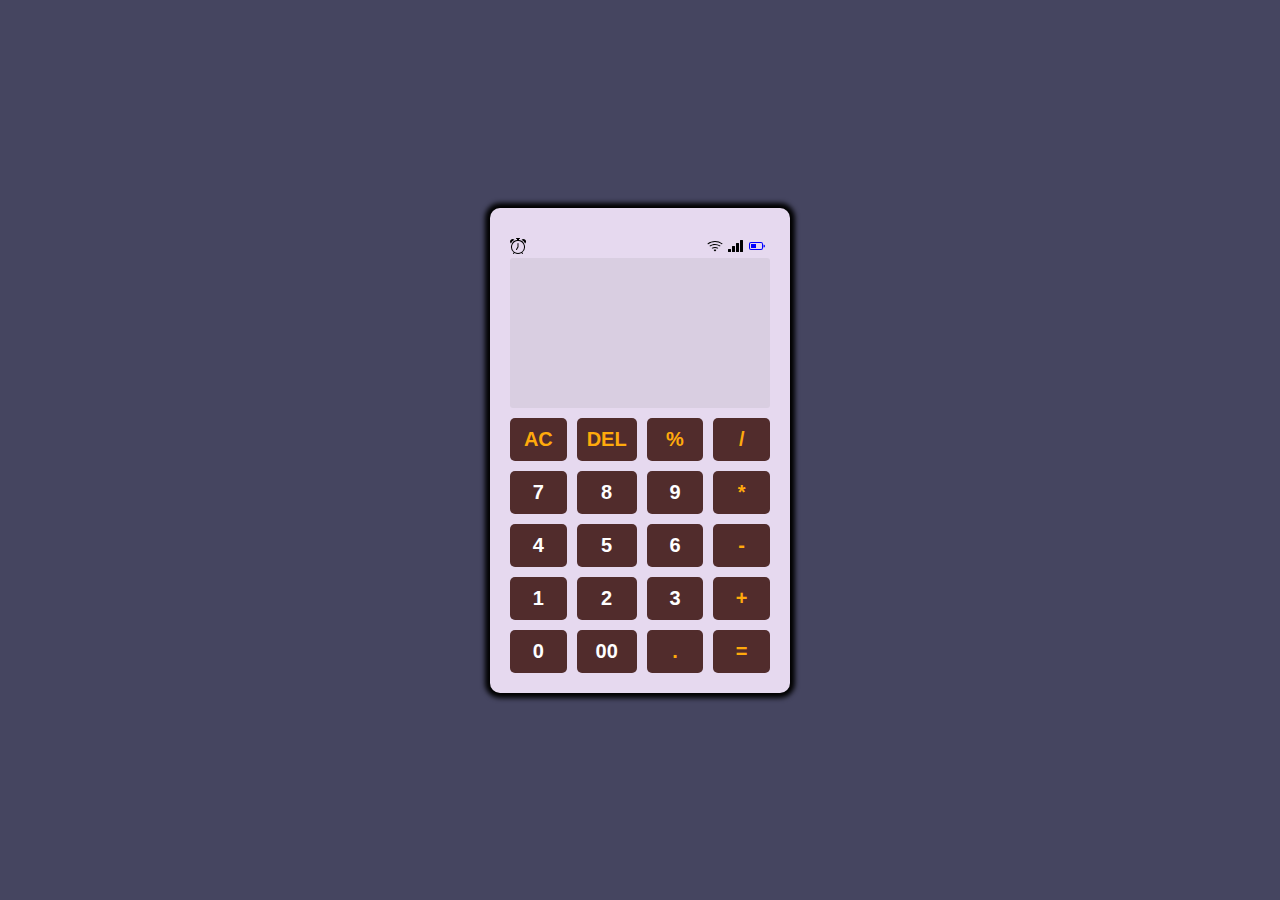
<file: calculator2/index.html>
<!DOCTYPE html>
<html lang="en">

<head>
    <meta charset="UTF-8">
    <meta name="viewport" content="width=device-width, initial-scale=1.0">
    <title>Calculator</title>
    <link rel="stylesheet" href="calculator2.css">
</head>

<body>
    <div class="container">
        <div class="icon">
            <svg class="battery" xmlns="http://www.w3.org/2000/svg" width="16" height="16" fill="currentColor"
                class="bi bi-battery-half" viewBox="0 0 16 16">
                <path d="M2 6h5v4H2V6z" />
                <path
                    d="M2 4a2 2 0 0 0-2 2v4a2 2 0 0 0 2 2h10a2 2 0 0 0 2-2V6a2 2 0 0 0-2-2H2zm10 1a1 1 0 0 1 1 1v4a1 1 0 0 1-1 1H2a1 1 0 0 1-1-1V6a1 1 0 0 1 1-1h10zm4 3a1.5 1.5 0 0 1-1.5 1.5v-3A1.5 1.5 0 0 1 16 8z" />
            </svg>
            <svg class="network" xmlns="http://www.w3.org/2000/svg" width="16" height="16" fill="currentColor"
                class="bi bi-reception-4" viewBox="0 0 16 16">
                <path
                    d="M0 11.5a.5.5 0 0 1 .5-.5h2a.5.5 0 0 1 .5.5v2a.5.5 0 0 1-.5.5h-2a.5.5 0 0 1-.5-.5v-2zm4-3a.5.5 0 0 1 .5-.5h2a.5.5 0 0 1 .5.5v5a.5.5 0 0 1-.5.5h-2a.5.5 0 0 1-.5-.5v-5zm4-3a.5.5 0 0 1 .5-.5h2a.5.5 0 0 1 .5.5v8a.5.5 0 0 1-.5.5h-2a.5.5 0 0 1-.5-.5v-8zm4-3a.5.5 0 0 1 .5-.5h2a.5.5 0 0 1 .5.5v11a.5.5 0 0 1-.5.5h-2a.5.5 0 0 1-.5-.5v-11z" />
            </svg>
            <svg class="wi-fi" xmlns="http://www.w3.org/2000/svg" width="16" height="16" fill="currentColor"
                class="bi bi-wifi" viewBox="0 0 16 16">
                <path
                    d="M15.384 6.115a.485.485 0 0 0-.047-.736A12.444 12.444 0 0 0 8 3C5.259 3 2.723 3.882.663 5.379a.485.485 0 0 0-.048.736.518.518 0 0 0 .668.05A11.448 11.448 0 0 1 8 4c2.507 0 4.827.802 6.716 2.164.205.148.49.13.668-.049z" />
                <path
                    d="M13.229 8.271a.482.482 0 0 0-.063-.745A9.455 9.455 0 0 0 8 6c-1.905 0-3.68.56-5.166 1.526a.48.48 0 0 0-.063.745.525.525 0 0 0 .652.065A8.46 8.46 0 0 1 8 7a8.46 8.46 0 0 1 4.576 1.336c.206.132.48.108.653-.065zm-2.183 2.183c.226-.226.185-.605-.1-.75A6.473 6.473 0 0 0 8 9c-1.06 0-2.062.254-2.946.704-.285.145-.326.524-.1.75l.015.015c.16.16.407.19.611.09A5.478 5.478 0 0 1 8 10c.868 0 1.69.201 2.42.56.203.1.45.07.61-.091l.016-.015zM9.06 12.44c.196-.196.198-.52-.04-.66A1.99 1.99 0 0 0 8 11.5a1.99 1.99 0 0 0-1.02.28c-.238.14-.236.464-.04.66l.706.706a.5.5 0 0 0 .707 0l.707-.707z" />
            </svg>
            <svg class="alarm" xmlns="http://www.w3.org/2000/svg" width="16" height="16" fill="currentColor"
                class="bi bi-alarm" viewBox="0 0 16 16">
                <path d="M8.5 5.5a.5.5 0 0 0-1 0v3.362l-1.429 2.38a.5.5 0 1 0 .858.515l1.5-2.5A.5.5 0 0 0 8.5 9V5.5z" />
                <path
                    d="M6.5 0a.5.5 0 0 0 0 1H7v1.07a7.001 7.001 0 0 0-3.273 12.474l-.602.602a.5.5 0 0 0 .707.708l.746-.746A6.97 6.97 0 0 0 8 16a6.97 6.97 0 0 0 3.422-.892l.746.746a.5.5 0 0 0 .707-.708l-.601-.602A7.001 7.001 0 0 0 9 2.07V1h.5a.5.5 0 0 0 0-1h-3zm1.038 3.018a6.093 6.093 0 0 1 .924 0 6 6 0 1 1-.924 0zM0 3.5c0 .753.333 1.429.86 1.887A8.035 8.035 0 0 1 4.387 1.86 2.5 2.5 0 0 0 0 3.5zM13.5 1c-.753 0-1.429.333-1.887.86a8.035 8.035 0 0 1 3.527 3.527A2.5 2.5 0 0 0 13.5 1z" />
            </svg>

        </div>
        <input type="text" class="result" id="result">
        <div class="buttons">
            <button class="operator" value="AC" onclick="clearScreen()">AC</button>
            <button class="operator" value="DEL" onclick=" deleteLastDigit()">DEL</button>
            <button class="operator" value="%" onclick="display('%')">%</button>
            <button class="operator" value="/" onclick="display('/')">/</button>

            <button value="7" onclick="display('7')">7</button>
            <button value="8" onclick="display('8')">8</button>
            <button value="9" onclick="display('9')">9</button>
            <button class="operator" value="*" onclick="display('*')">*</button>

            <button value="4" onclick="display('4')">4</button>
            <button value="5" onclick="display('5')">5</button>
            <button value="6" onclick="display('6')">6</button>
            <button class="operator" value="-" onclick="display('-')">-</button>

            <button value="1" onclick="display('1')">1</button>
            <button value="2" onclick="display('2')">2</button>
            <button value="3" onclick="display('3')">3</button>
            <button class="operator" value="+" onclick="display('+')">+</button>

            <button value="0" onclick="display('0')">0</button>
            <button value="00" onclick="display('00')">00</button>
            <button class="operator" value="." onclick="display('.')">.</button>
            <button class="operator" value="=" onclick="calculate()">=</button>
        </div>
    </div>
    <script src="calculator2.js"></script>
</body>

</html>
</file>
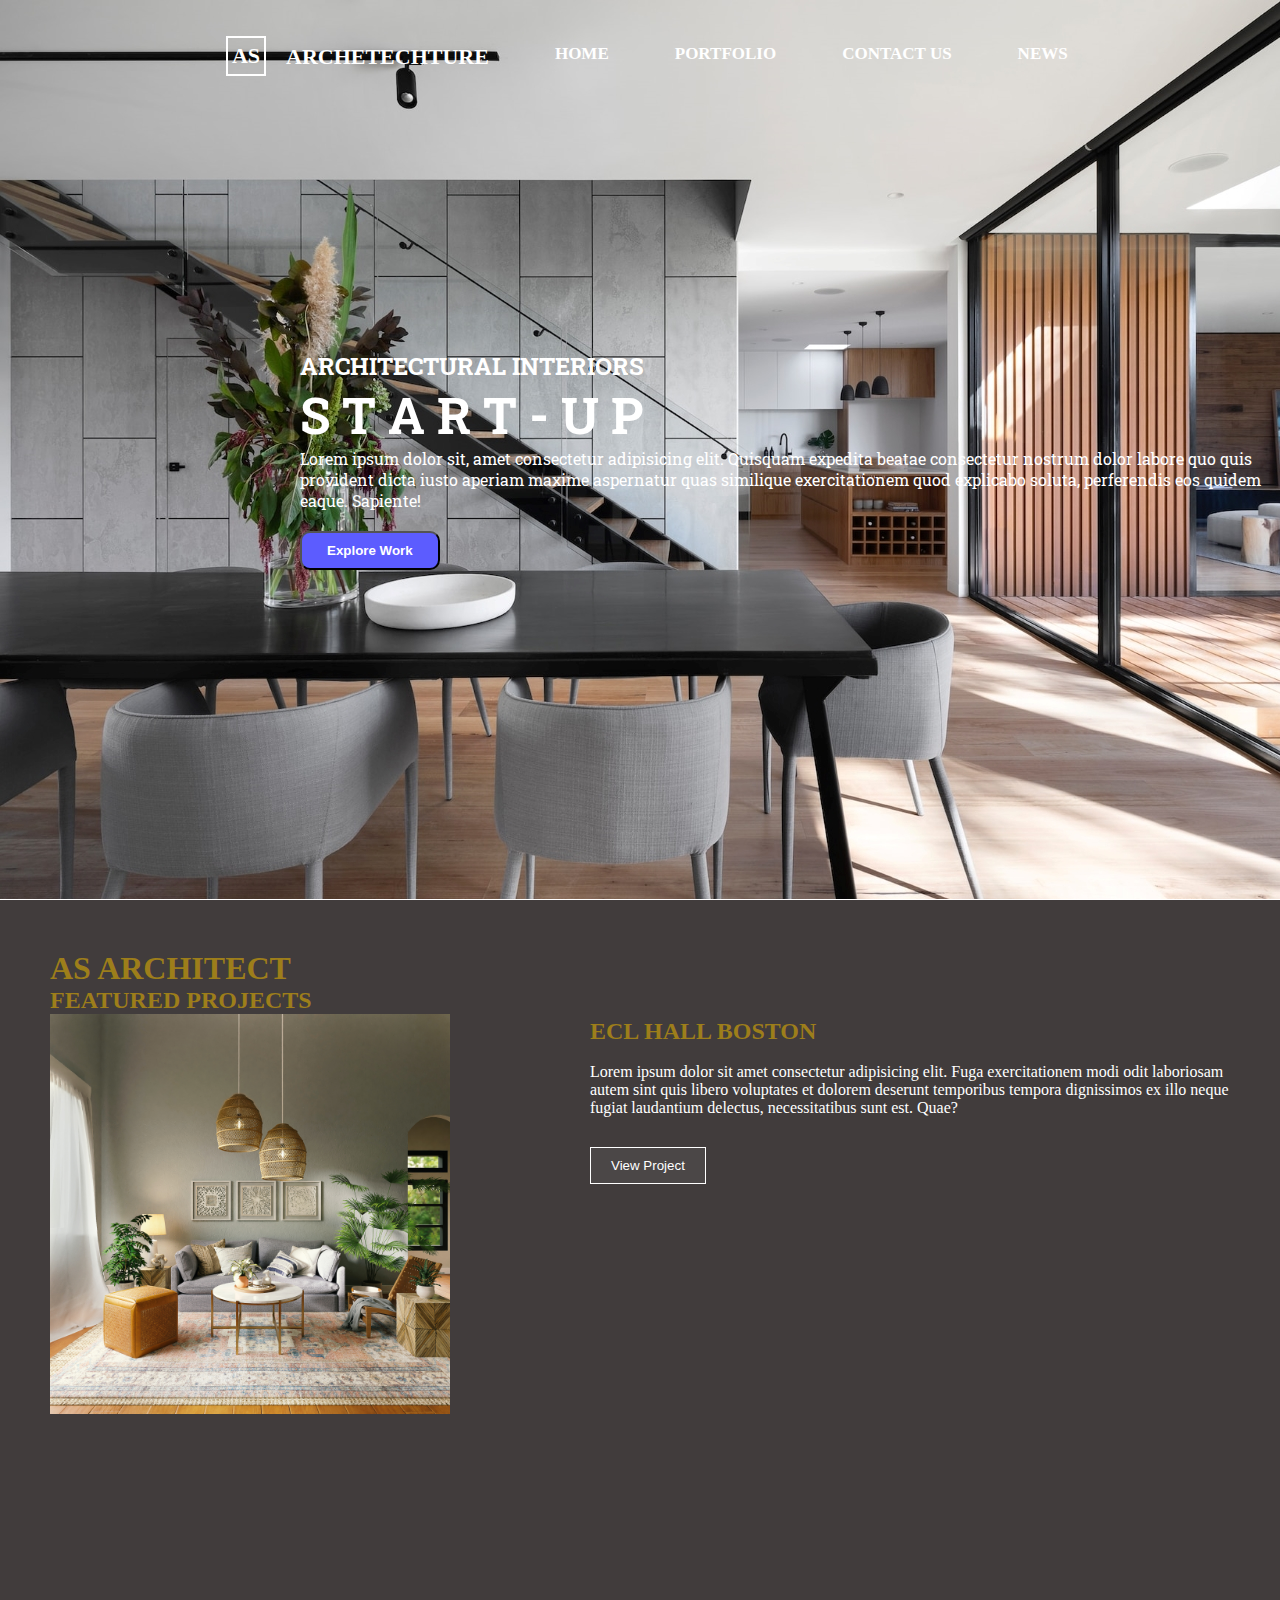
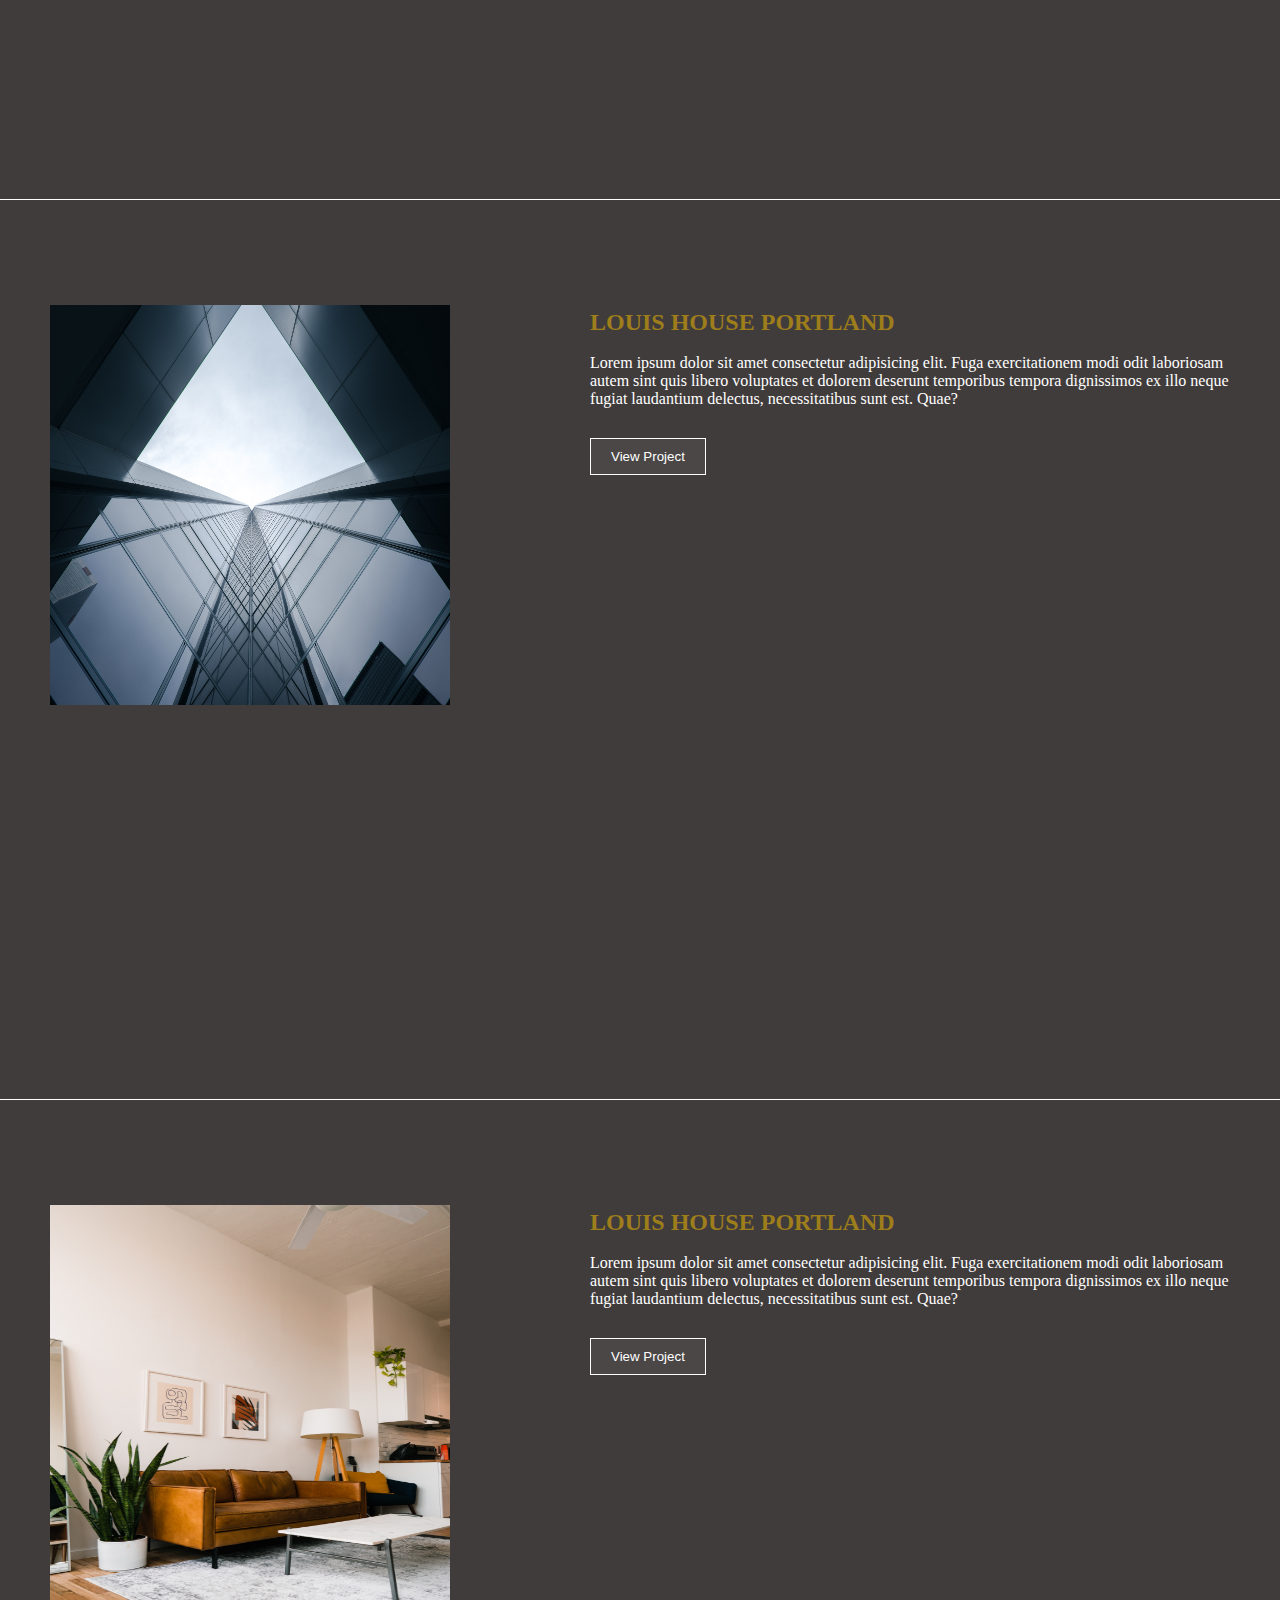
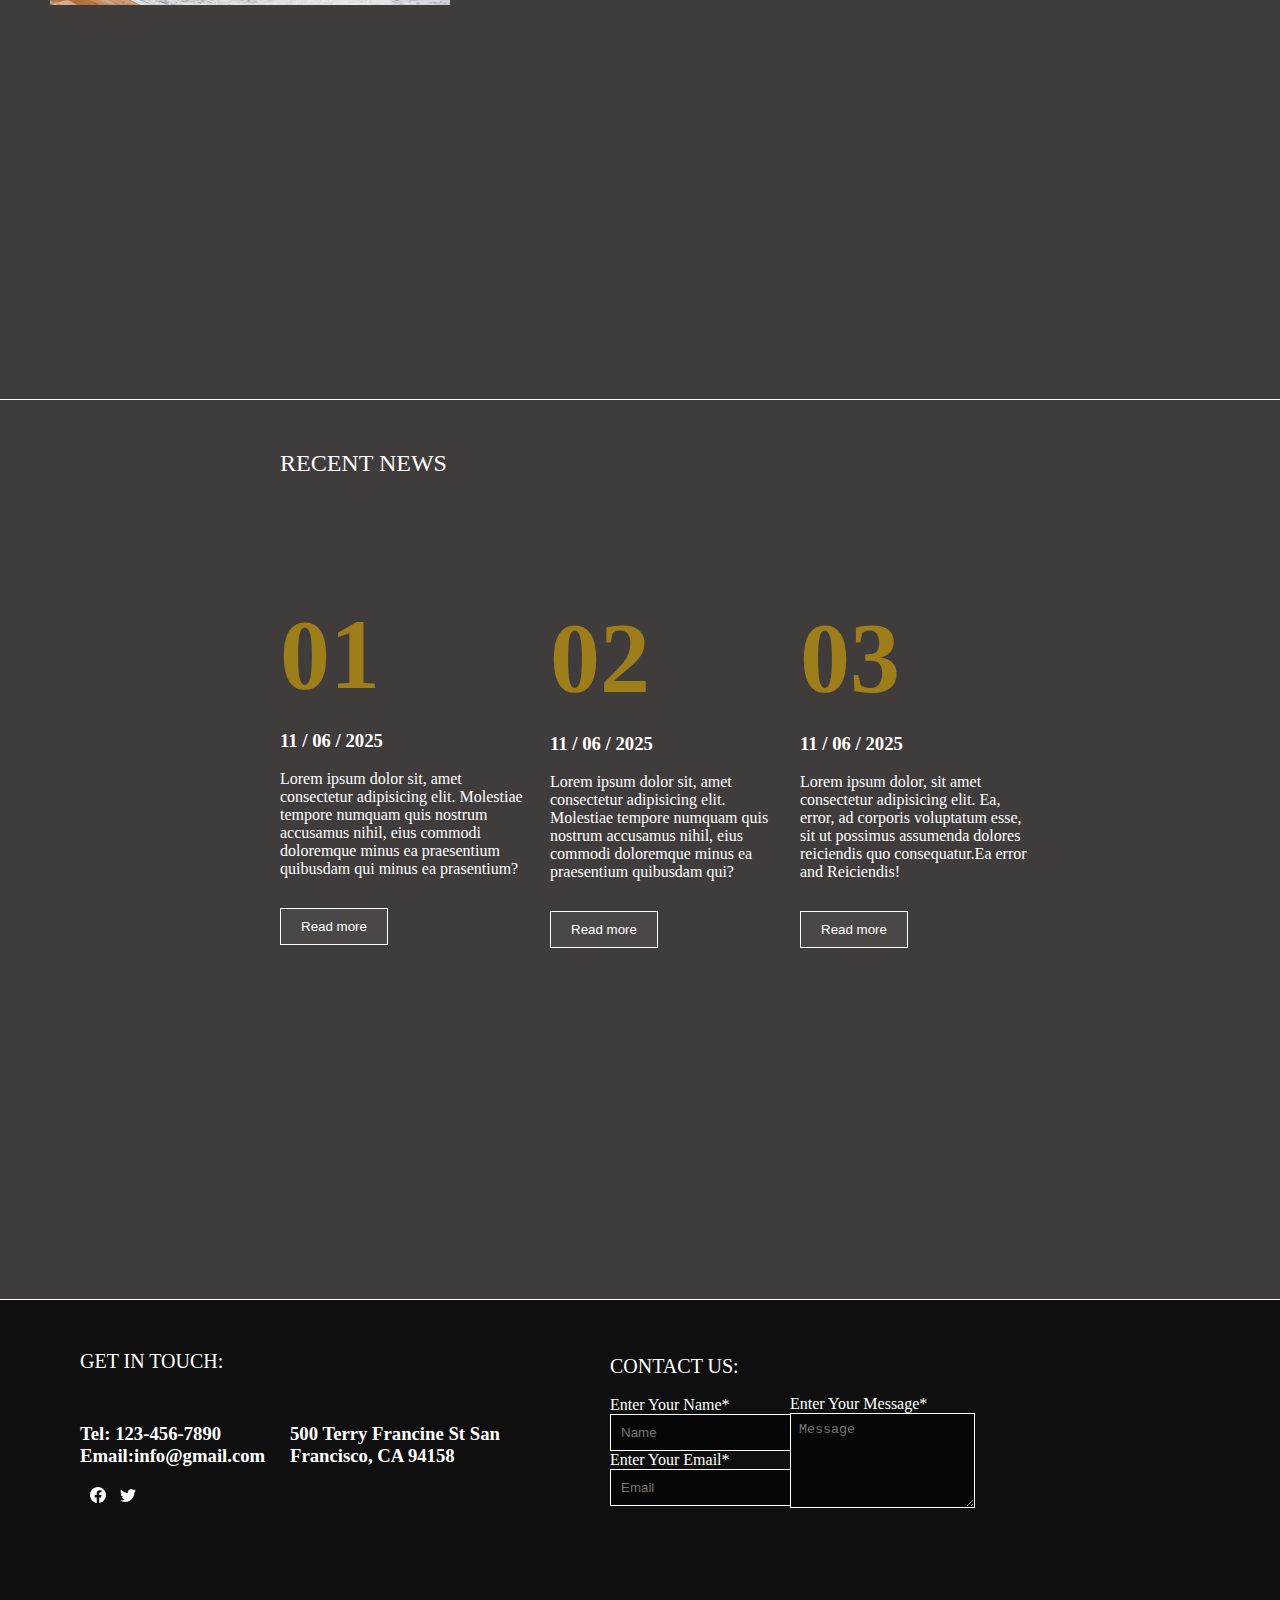
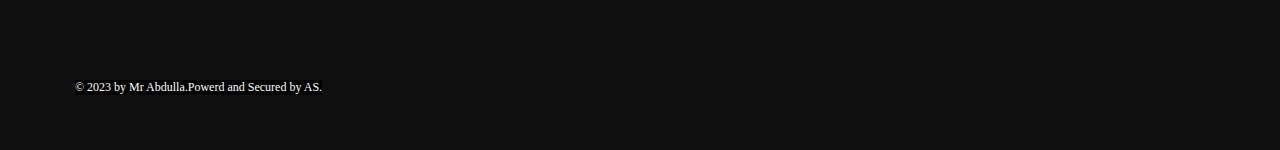
<file: Landing2/index.html>
<!DOCTYPE html>
<html lang="en">

<head>
    <meta charset="UTF-8">
    <meta name="viewport" content="width=device-width, initial-scale=1.0">
    <title>Landing Page</title>
    <link rel="stylesheet" href="https://cdnjs.cloudflare.com/ajax/libs/font-awesome/4.7.0/css/font-awesome.min.css">
    <link rel="stylesheet" href="landing2.css">
</head>

<body>
    <div class="container">

        <div class="navbar">
            <a href="#" class="logo">
                <div class="logbox">AS</div>ARCHETECHTURE
            </a>
            <div id="nav-links">
                <a href="#">HOME</a>
                <a href="#">PORTFOLIO</a>
                <a href="#">CONTACT US</a>
                <a href="#">NEWS</a>
            </div>
            <a href="javascript:void(0);" class="icon" onclick="myFunction()">
                <i class="fa fa-bars"></i></a>
        </div>
        <div class="prof">
            <h2>ARCHITECTURAL INTERIORS</h2>
            <h1>S T A R T - U P</h1>
            <p>Lorem ipsum dolor sit, amet consectetur adipisicing elit. Quisquam expedita beatae consectetur nostrum
                dolor labore quo quis provident dicta iusto aperiam maxime aspernatur quas similique exercitationem quod
                explicabo soluta, perferendis eos quidem eaque. Sapiente!</p>
            <button class="btn">Explore Work</button>
        </div>
    </div>
    <div class="secndbox">
        <div class="contscnd">
            <h1>AS ARCHITECT</h1>
            <h2>FEATURED PROJECTS</h2>
            <div class="contimg">
                <div class="image">
                    <img src="interior5.jpg" alt="">
                </div>
                <div class="text">
                    <h2>ECL HALL BOSTON</h2><br>
                    <p>Lorem ipsum dolor sit amet consectetur adipisicing elit. Fuga exercitationem modi odit laboriosam
                        autem sint quis libero voluptates et dolorem deserunt temporibus tempora dignissimos ex illo
                        neque fugiat laudantium delectus, necessitatibus sunt est. Quae?</p>
                    <button class="btn">View Project</button>
                </div>
            </div>
        </div>
    </div>
    <div class="thrdbox">
        <div class="contthrd">
            <div class="contpic">
                <div class="image">
                    <img src="archetec2.jpg" alt="">
                </div>
                <div class="txttrd">
                    <h2>LOUIS HOUSE PORTLAND</h2><br>
                    <p>Lorem ipsum dolor sit amet consectetur adipisicing elit. Fuga exercitationem modi odit laboriosam
                        autem sint quis libero voluptates et dolorem deserunt temporibus tempora dignissimos ex illo
                        neque fugiat laudantium delectus, necessitatibus sunt est. Quae?</p>
                    <button class="btn">View Project</button>
                </div>
            </div>
        </div>
    </div>
    <div class="forthdbox">
        <div class="contforth">
            <div class="contpic">
                <div class="image">
                    <img src="interior3.jpg" alt="">
                </div>
                <div class="txtforth">
                    <h2>LOUIS HOUSE PORTLAND</h2><br>
                    <p>Lorem ipsum dolor sit amet consectetur adipisicing elit. Fuga exercitationem modi odit laboriosam
                        autem sint quis libero voluptates et dolorem deserunt temporibus tempora dignissimos ex illo
                        neque fugiat laudantium delectus, necessitatibus sunt est. Quae?</p>
                    <button class="btn">View Project</button>
                </div>
            </div>
        </div>
    </div>
    <div class="newsbox">
        <div class="news1">
            <h2>RECENT NEWS</h2>
            <h1 class="num">01</h1><br>
            <h3>11 / 06 / 2025</h3><br>
            <p>Lorem ipsum dolor sit, amet consectetur adipisicing elit. Molestiae tempore numquam quis nostrum
                accusamus nihil, eius commodi doloremque minus ea praesentium quibusdam qui minus ea prasentium?</p>
            <button class="btns">Read more</button>
        </div>
        <div class="news2">
            <h1 class="num">02</h1><br>
            <h3>11 / 06 / 2025</h3><br>
            <p>Lorem ipsum dolor sit, amet consectetur adipisicing elit. Molestiae tempore numquam quis nostrum
                accusamus nihil, eius commodi doloremque minus ea praesentium quibusdam qui?</p>
            <button class="btns">Read more</button>
        </div>
        <div class="news3">
            <h1 class="num">03</h1><br>
            <h3>11 / 06 / 2025</h3><br>
            <p>Lorem ipsum dolor, sit amet consectetur adipisicing elit. Ea, error, ad corporis voluptatum esse, sit ut
                possimus assumenda dolores reiciendis quo consequatur.Ea error and Reiciendis!</p>
            <button class="btns">Read more</button>
        </div>
    </div>
<div class="contact">
    <div class="cont1">
         <h2 class="headding">GET IN TOUCH:</h2>
         <h3>Tel: 123-456-7890</h3>
         <h3>Email:info@gmail.com</h3>
         <svg xmlns="http://www.w3.org/2000/svg" width="16" height="16" fill="currentColor" class="bi bi-facebook" viewBox="0 0 16 16">
            <path d="M16 8.049c0-4.446-3.582-8.05-8-8.05C3.58 0-.002 3.603-.002 8.05c0 4.017 2.926 7.347 6.75 7.951v-5.625h-2.03V8.05H6.75V6.275c0-2.017 1.195-3.131 3.022-3.131.876 0 1.791.157 1.791.157v1.98h-1.009c-.993 0-1.303.621-1.303 1.258v1.51h2.218l-.354 2.326H9.25V16c3.824-.604 6.75-3.934 6.75-7.951z"/>
          </svg>
          <svg xmlns="http://www.w3.org/2000/svg" width="16" height="16" fill="currentColor" class="bi bi-twitter" viewBox="0 0 16 16">
            <path d="M5.026 15c6.038 0 9.341-5.003 9.341-9.334 0-.14 0-.282-.006-.422A6.685 6.685 0 0 0 16 3.542a6.658 6.658 0 0 1-1.889.518 3.301 3.301 0 0 0 1.447-1.817 6.533 6.533 0 0 1-2.087.793A3.286 3.286 0 0 0 7.875 6.03a9.325 9.325 0 0 1-6.767-3.429 3.289 3.289 0 0 0 1.018 4.382A3.323 3.323 0 0 1 .64 6.575v.045a3.288 3.288 0 0 0 2.632 3.218 3.203 3.203 0 0 1-.865.115 3.23 3.23 0 0 1-.614-.057 3.283 3.283 0 0 0 3.067 2.277A6.588 6.588 0 0 1 .78 13.58a6.32 6.32 0 0 1-.78-.045A9.344 9.344 0 0 0 5.026 15z"/>
          </svg>
         
        </div>
        
   <div class="cont2">
    <h3>500 Terry Francine St San Francisco, CA 94158</h3>
   </div>
   <div class="cont3">
    <h2 class="headding">CONTACT US:</h2>
    <br>
    <label for="name">Enter Your Name*</label>
    <input type="text" placeholder="Name">
    <label for="name">Enter Your Email*</label>
    <input type="text" placeholder="Email">
</div>
<div class="cont4">
    <label for="name">Enter Your Message*</label>
    <textarea class="msg" type="text" placeholder="Message"></textarea>
</div>

</div>
<footer>&#169; 2023 by Mr Abdulla.Powerd and Secured by AS.</footer>
    <script src="landing2.js"></script>
</body>

</html>
</file>
<file: calculator2/calculator2.css>
* {
    margin: 0;
    padding: 0;
    box-sizing: border-box;
}

body {
    height: 100vh;
    align-items: center;
    justify-content: center;
    display: flex;
    background-color: #454560;
}

.container {
    position: relative;
    max-width: 300px;
    width: 100%;
    border-radius: 10px;
    padding: 30px 20px 20px;
    box-shadow: 0 5px 10px rgb(87, 78, 190);
    background-color:#e6d9ef;
    box-shadow: 0px 0px 5px 5px;
}

.result {
    width: 100%;
    height: 150px;
    margin-bottom: 10px;
    font-size: 23px;
    outline: none;
    border: none;
    border-radius: 3px;
    text-align: right;
    background-color:#d9cee1;
}

.buttons {
    display: grid;
    grid-gap: 10px;
    grid-template-columns: repeat(4, 1fr);

}

.buttons button {
    padding: 10px;
    border-radius: 5px;
    border: none;
    background-color: #512c2c;
    font-size: 20px;
    cursor: pointer;
   font-weight: 600;
   color: white;
}

.buttons button:active {
    transform: scale(0.99);
    background-color: #f8d8d8;
}

.buttons .operator {
    color: rgb(255, 170, 12);
   
}
.battery, .network, .wi-fi{
    float: right;
    margin-right: 5px;
}
.battery{
    color: blue;
}
</file>
<file: Landing2/landing2.css>
@import url('https://fonts.googleapis.com/css2?family=Bebas+Neue&family=Domine&family=Roboto+Slab:wght@200;300;400&display=swap');

* {
    box-sizing: border-box;
    margin: 0;
    padding: 0;
}

body {
    background-color: black;
    
}

.container {
    /*background-color: aqua;*/
    height: 100vh;
    width: 100vw;
    background-image: url('interior4.jpg');
    background-repeat: no-repeat;
    border-bottom: 0.25px solid #fff;
}

.navbar {
    overflow: hidden;
    position: relative;
}

.navbar .logo {
    font-size: 22px;
    font-weight: 600;
    display: flex;
    margin-left: 210px;
}

.navbar a {
    float: left;
    color: white;
    padding: 14px 16px;
    text-decoration: none;
    font-size: 17px;
    margin-top: 30px;
}

.navbar #nav-links a {
    text-decoration: none;
    padding-left: 50px;
    font-weight: bold;
}

.navbar a.icon {
    float: right;
    display: none;
}

.navbar a:hover {
    background-color: #ddd;
    color: black;
    border-radius: 6px;
}

.active {
    background-color: #04AA6D;
    color: white
}

.prof {
    flex-wrap: wrap;
    margin-top: 260px;
}

.prof h2 {
    margin-left: 300px;
    color: white;
    font-family: 'Bebas Neue', sans-serif;
    font-family: 'Domine', serif;
    font-family: 'Roboto Slab', serif;
}

.prof h1 {
    margin-left: 300px;
    font-size: 50px;
    color: white;
    font-family: 'Bebas Neue', sans-serif;
    font-family: 'Domine', serif;
    font-family: 'Roboto Slab', serif;
}

.prof p {
    margin-left: 300px;
    color: white;
    font-family: 'Bebas Neue', sans-serif;
    font-family: 'Domine', serif;
    font-family: 'Roboto Slab', serif;
}

.prof .btn {
    margin: 20px 0px 0px 300px;
    padding: 10px 25px 10px 25px;
    background-color: rgb(92, 92, 255);
    border-radius: 10px;
    color: white;
    font-weight: 600;
    cursor: pointer;
}

.prof .btn:hover {
    background-color: rgb(193, 193, 255);
}


.logbox {
    height: 40px;
    width: 40px;
    border: 2px solid #fff;
    margin-right: 20px;
    margin-top: -8px;
    text-align: center;
    padding-top: 5px;
}

.secndbox {
    height: 100vh;
    width: 100vw;
    background-color: rgb(65, 60, 60);
    border-bottom: 0.25px solid #fff;
}

.secndbox .contscnd {
    padding: 50px 50px 0px 50px;
}

.secndbox .contscnd h1,
h2 {
    color: rgba(194, 152, 14, 0.719);
}

.secndbox .contimg .image {
    width: 50vw;
}

.secndbox .contimg .image img {
    height: 400px;
    width: 400px;
}

.secndbox .contimg .text {
    float: right;
    width: 50vw;
    margin-top: -400px;
}

.secndbox .contimg .text .btn {
    padding: 10px 20px 10px 20px;
    border: 1px solid #fff;
    background-color: rgb(75, 71, 71);
    color: #fff;
    margin-top: 30px;
    cursor: pointer;
}

.secndbox .contimg .text .btn:hover {
    background-color: #ddd;
}

.secndbox .contimg .text p {
    flex-wrap: wrap;
    color: #fff;
}

.secndbox .contimg .text h2 {
    color: rgba(194, 152, 14, 0.719);
}

.thrdbox {
    height: 100vh;
    width: 100vw;
    background-color: rgb(65, 60, 60);
    border-bottom: 0.25px solid #fff;
}

.thrdbox .contthrd {
    padding: 50px 50px 0px 50px;

}

.thrdbox .contthrd h1,
h2 {
    color: rgba(194, 152, 14, 0.719);
}

.thrdbox .contpic .image {
    width: 50vw;
    margin-top: 55px;
}

.thrdbox .contpic .image img {
    height: 400px;
    width: 400px;
}

.thrdbox .contpic .txttrd {
    float: right;
    width: 50vw;
    margin-top: -400px;
}

.thrdbox .contpic .txttrd .btn {
    padding: 10px 20px 10px 20px;
    border: 1px solid #fff;
    background-color: rgb(75, 71, 71);
    color: #fff;
    margin-top: 30px;
    cursor: pointer;
}

.thrdbox .contpic .txt .btn:hover {
    background-color: #ddd;
}

.thrdbox .contpic .txttrd p {
    flex-wrap: wrap;
    color: #fff;
}

.thrdbox .contpic .txttrd h2 {
    color: rgba(194, 152, 14, 0.719);
}

.forthdbox {
    height: 100vh;
    width: 100vw;
    background-color: rgb(65, 60, 60);
    border-bottom: 0.25px solid #fff;
}

.forthdbox .contforth {
    padding: 50px 50px 0px 50px;

}

.forthdbox .contforth h1,
h2 {
    color: rgba(194, 152, 14, 0.719);
}

.forthdbox .contpic .image {
    width: 50vw;
    margin-top: 55px;
}

.forthdbox .contpic .image img {
    height: 400px;
    width: 400px;
}

.forthdbox .contpic .txtforth {
    float: right;
    width: 50vw;
    margin-top: -400px;
}

.forthdbox .contpic .txtforth .btn {
    padding: 10px 20px 10px 20px;
    border: 1px solid #fff;
    background-color: rgb(75, 71, 71);
    color: #fff;
    margin-top: 30px;
    cursor: pointer;
}

.forthdbox .contpic .txt .btn:hover {
    background-color: #ddd;
}

.forthdbox .contpic .txtforth p {
    flex-wrap: wrap;
    color: #fff;
}

.forthdbox .contpic .txtforth h2 {
    color: rgba(194, 152, 14, 0.719);
}

.newsbox {
    height: 100vh;
    width: 100vw;
    background-color: rgb(65, 60, 60);
    display: flex;
    padding: 50px 0px 0px 280px;
    border-bottom: 0.25px solid #fff;
}

.newsbox .news1 {
    width: 250px;
    color: #fff;

}

.newsbox .news1 h2 {
    padding-bottom: 120px;
    color: #fff;
    font-weight: 100;
}

.newsbox .news2 {
    margin-top: 150px;
    width: 250px;
    padding-left: 20px;
    color: #fff;
}

.newsbox .news3 {
    margin-top: 150px;
    width: 250px;
    padding-left: 20px;
    color: #fff;
}

.num {
    font-size: 100px;
    color: rgba(194, 152, 14, 0.719);
}

.btns {
    padding: 10px 20px 10px 20px;
    border: 1px solid #fff;
    background-color: rgb(75, 71, 71);
    color: #fff;
    margin-top: 30px;
    cursor: pointer;
}

.contact {
    height: 50vh;
    width: 100vw;
    background-color: rgb(16, 15, 15);
    display: flex;
    flex-wrap: wrap;
}

.contact .cont1 {
    padding: 50px 0 0 80px;
    width: 250px;
    color: #fff;
}

.cont1 svg {
    margin: 20px 0 0 10px;
}

.contact .cont1 .headding {
    padding-bottom: 50px;
    color: #fff;
    font-weight: 100;
    font-size: 20px;
}

.contact .cont2 {
    padding: 123px 0 0 40px;
    width: 250px;
    color: #fff;
}

.contact .cont3 {
    padding: 55px 0 0 110px;
    width: 250px;
    color: #fff;
}

.contact .cont3 .headding {
    font-weight: 100;
    color: #fff;
    font-size: 20px;
}

.contact input {
    border: 1px solid #fff;
    background-color: rgb(8, 7, 7);
    padding: 10px 0px 10px 10px;
    color: #fff;

}

.contact .cont4 {
    padding: 95px 0 0 40px;
    width: 250px;
    color: #fff;
}

.contact .cont4 .msg {
    padding: 8px 0 55px 8px;
    color: #fff;
    border: 1px solid #fff;
    background-color: rgb(8, 7, 7);
}

footer {
    margin: -70px 0 0 75px;
    font-size: 12px;
    color: #ffffff;
    background-color: black;
    float: left;
}

@media (max-width:1018px) {
    * {
        margin: 0;
        padding: 0;
    }
body{
    margin: 0;
    padding: 0;
}
    .navbar #nav-links {
        display: none;
    }

    .navbar a.icon {
        display: block;
        float: right;
    }

    .prof {
        margin-left: -280px;
    }

    .navbar .logo {
        margin-left: 0;
    }

    .secndbox .contimg .text {
        margin-right: 100px;
    }

    .secndbox .contimg .text p {
        float: left;

    }

    .secndbox .contimg .text h2 {
        margin: 420px 0 0 0;
        float: left;
    }
    .secndbox .contimg .image img {
        height: 100%;
        width: 100%;
        max-width: 100vw;
        max-height: 100vh;

    }
    .secndbox .contscnd {
        padding: 0;
    }

    .thrdbox .contpic .txttrd {
        margin-right: 100px;
    }

    .thrdbox .contpic .txttrd h2 {
        margin: 420px 0 0 0;
    }

    .thrdbox .contpic .txttrd p {
        float: left;

    }
    .thrdbox .contthrd {
        padding: 0;
    }
    .thrdbox .contpic .image img {
        height: 100%;
        width: 100%;
        max-width: 100vw;
        max-height: 100vh;
    }

    .forthdbox .contpic .txtforth h2 {
        margin: 420px 0 0 0;
    }

    .forthdbox .contpic .txtforth {
        margin-right: 100px;

    }
    .forthdbox .contpic .image img {
        height: 100%;
        width: 100%;
        max-width: 100vw;
        max-height: 100vh;
    }
    .forthdbox .contforth {
        padding: 0;
    }
    .newsbox {
        padding: 10px 0px 0px 10px;

    }

    .newsbox .news2 {
        padding-top: 20px;
    }

    .newsbox .news3 {
        padding-top: 20px;
    }
    .contact {
        height: 80vh;
        display: block;
    }

    .contact .cont1 {
        padding: 10px;
    }

    .contact .cont2 {
        padding: 10px;
    }

    .contact .cont3 {
        padding: 20px;
    }

    .contact .cont4 {
        padding: 20px;
    }

    .contact input {
        width: 80vw;
    }

    .contact .cont4 .msg {
        width: 80vw;
    }

    .contact footer {
        margin: 25px 0 0 50px;
    }

    .num {
        font-size: 60px;
    }
}
</file>
